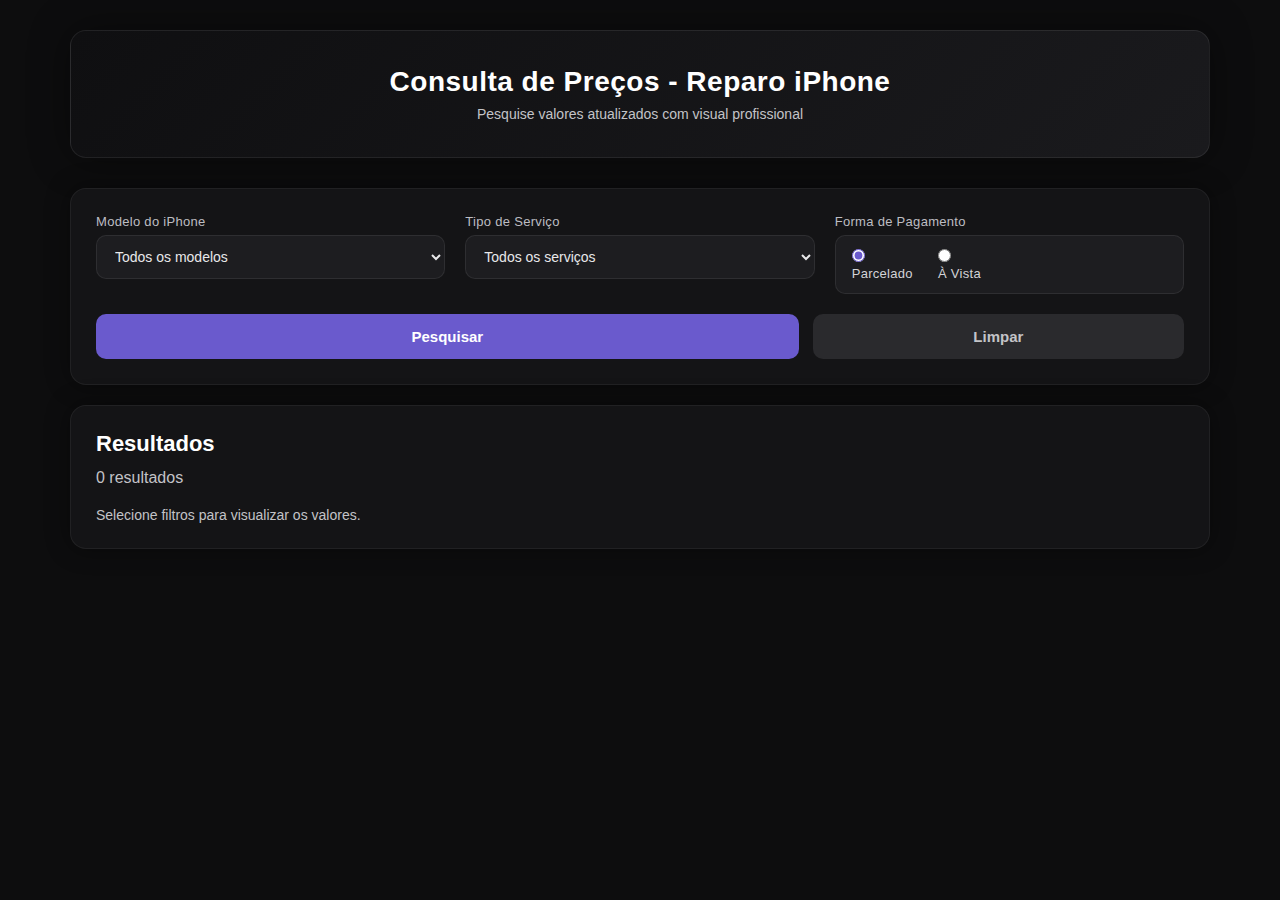
<file: data_site/site_version_1.0/index.html>
<!DOCTYPE html>
<html lang="pt-br">
<head>
    <meta charset="UTF-8">
    <meta name="viewport" content="width=device-width, initial-scale=1.0">
        <link rel="shortcut icon" href="favicon.ico" type="image/x-icon">
    <title>IFIX - Consultor de Preços</title>
    <style>
        * {
            margin: 0;
            padding: 0;
            box-sizing: border-box;
            font-family: "SF Pro Display", Arial, sans-serif;
        }

        body {
            background: #0d0d0e;
            color: #e5e5e7;
            padding: 30px;
            max-width: 1200px;
            margin: 0 auto;
        }

        header {
            background: linear-gradient(135deg, #0f0f11, #1a1a1d);
            padding: 35px;
            border-radius: 16px;
            margin-bottom: 30px;
            text-align: center;
            box-shadow: 0 0 40px rgba(0,0,0,0.4);
            border: 1px solid rgba(255,255,255,0.08);
        }

        h1 {
            font-size: 28px;
            font-weight: 600;
            letter-spacing: 0.5px;
            color: #ffffff;
        }

        p {
            margin-top: 8px;
            color: #c3c3c7;
            font-size: 14px;
        }

        .search-box {
            background: #141416;
            padding: 25px;
            border-radius: 16px;
            margin-bottom: 20px;
            box-shadow: 0 0 25px rgba(0,0,0,0.4);
            border: 1px solid rgba(255,255,255,0.06);
        }

        .filters {
            display: flex;
            gap: 20px;
            flex-wrap: wrap;
            margin-bottom: 20px;
        }

        label {
            display: block;
            margin-bottom: 6px;
            color: #bdbdc2;
            font-size: 13px;
            letter-spacing: 0.3px;
        }

        select {
            width: 100%;
            padding: 12px 14px;
            background: #1d1d20;
            border-radius: 10px;
            border: 1px solid rgba(255,255,255,0.08);
            color: #e8e8ea;
            font-size: 14px;
        }

        select:focus {
            outline: none;
            border-color: #6a5acd;
        }

        .payment-options {
            background: #1d1d20;
            border: 1px solid rgba(255,255,255,0.08);
            padding: 12px 16px;
            border-radius: 10px;
            display: flex;
            gap: 25px;
        }

        .payment-option label {
            margin: 0;
            color: #d3d3d7;
        }

        input[type="radio"] {
            accent-color: #6a5acd;
        }

        .buttons {
            display: flex;
            gap: 14px;
        }

        button {
            padding: 14px 20px;
            border: none;
            border-radius: 10px;
            cursor: pointer;
            font-weight: 600;
            font-size: 15px;
            transition: 0.2s ease;
        }

        .search-btn {
            background: #6a5acd;
            color: white;
            flex: 2;
        }

        .search-btn:hover {
            background: #7c6df0;
        }

        .reset-btn {
            background: #2a2a2d;
            color: #c3c3c7;
            flex: 1;
        }

        .reset-btn:hover {
            background: #343437;
        }

        .results {
            background: #141416;
            padding: 25px;
            border-radius: 16px;
            box-shadow: 0 0 25px rgba(0,0,0,0.4);
            border: 1px solid rgba(255,255,255,0.06);
        }

        h2 {
            margin-bottom: 12px;
            color: #ffffff;
            font-size: 22px;
        }

        #resultsCount {
            margin-bottom: 20px;
            color: #c3c3c7;
        }

        .price-card {
            background: #1a1a1d;
            padding: 18px;
            margin-bottom: 12px;
            border-radius: 10px;
            border-left: 4px solid #6a5acd;
            box-shadow: 0 0 12px rgba(0,0,0,0.25);
        }

        .model {
            font-size: 18px;
            font-weight: 600;
            margin-bottom: 5px;
            color: #ffffff;
        }

        .service {
            color: #b7b7fb;
            font-weight: 600;
            margin-bottom: 8px;
        }

        .price {
            font-size: 20px;
            font-weight: 700;
            color: #ffffff;
        }

        table {
            width: 100%;
            border-collapse: collapse;
            margin-top: 20px;
            background: #1a1a1d;
            border-radius: 12px;
            overflow: hidden;
        }

        th {
            background: #6a5acd;
            color: white;
            padding: 12px;
            font-size: 14px;
        }

        td {
            padding: 12px;
            text-align: center;
            border-bottom: 1px solid rgba(255,255,255,0.06);
            color: #d7d7db;
        }

        tr:nth-child(even) {
            background: #161618;
        }

        @media (max-width: 768px) {
            .filters {
                flex-direction: column;
            }
        }
        
        .loading {
            opacity: 0.7;
            pointer-events: none;
        }
        
        .not-available {
            color: #ff6b6b;
            font-weight: bold;
        }
    </style>
</head>
<body>
    <header>
        <h1>Consulta de Preços - Reparo iPhone</h1>
        <p>Pesquise valores atualizados com visual profissional</p>
    </header>

    <div class="search-box">
        <div class="filters">
            <div style="flex: 1">
                <label>Modelo do iPhone</label>
                <select id="model">
                    <option value="">Todos os modelos</option>
                </select>
            </div>

            <div style="flex: 1">
                <label>Tipo de Serviço</label>
                <select id="service">
                    <option value="">Todos os serviços</option>
                </select>
            </div>

            <div style="flex: 1">
                <label>Forma de Pagamento</label>
                <div class="payment-options">
                    <div class="payment-option">
                        <input type="radio" id="parcelado" name="payment" value="PARCELADO" checked>
                        <label for="parcelado">Parcelado</label>
                    </div>
                    <div class="payment-option">
                        <input type="radio" id="avista" name="payment" value="A VISTA">
                        <label for="avista">À Vista</label>
                    </div>
                </div>
            </div>
        </div>

        <div class="buttons">
            <button class="search-btn" id="searchBtn">Pesquisar</button>
            <button class="reset-btn" id="resetBtn">Limpar</button>
        </div>
    </div>

    <div class="results">
        <h2>Resultados</h2>
        <div id="resultsCount">0 resultados</div>
        <div id="resultsContainer">
            <p>Selecione filtros para visualizar os valores.</p>
        </div>

        <div id="tableContainer" style="display: none;">
            <table id="priceTable">
                <thead>
                    <tr>
                        <th>Modelo</th>
                        <th>Tela (Parcelado)</th>
                        <th>Tela (À Vista)</th>
                        <th>Bateria (Parcelado)</th>
                        <th>Bateria (À Vista)</th>
                        <th>Vidro Traseiro (Parcelado)</th>
                        <th>Vidro Traseiro (À Vista)</th>
                        <th>Face ID (Parcelado)</th>
                        <th>Face ID (À Vista)</th>
                        <th>Conector (Parcelado)</th>
                        <th>Conector (À Vista)</th>
                    </tr>
                </thead>
                <tbody id="tableBody"></tbody>
            </table>
        </div>
    </div>

    <script src="app.js"></script>
</body>
</html>
</file>
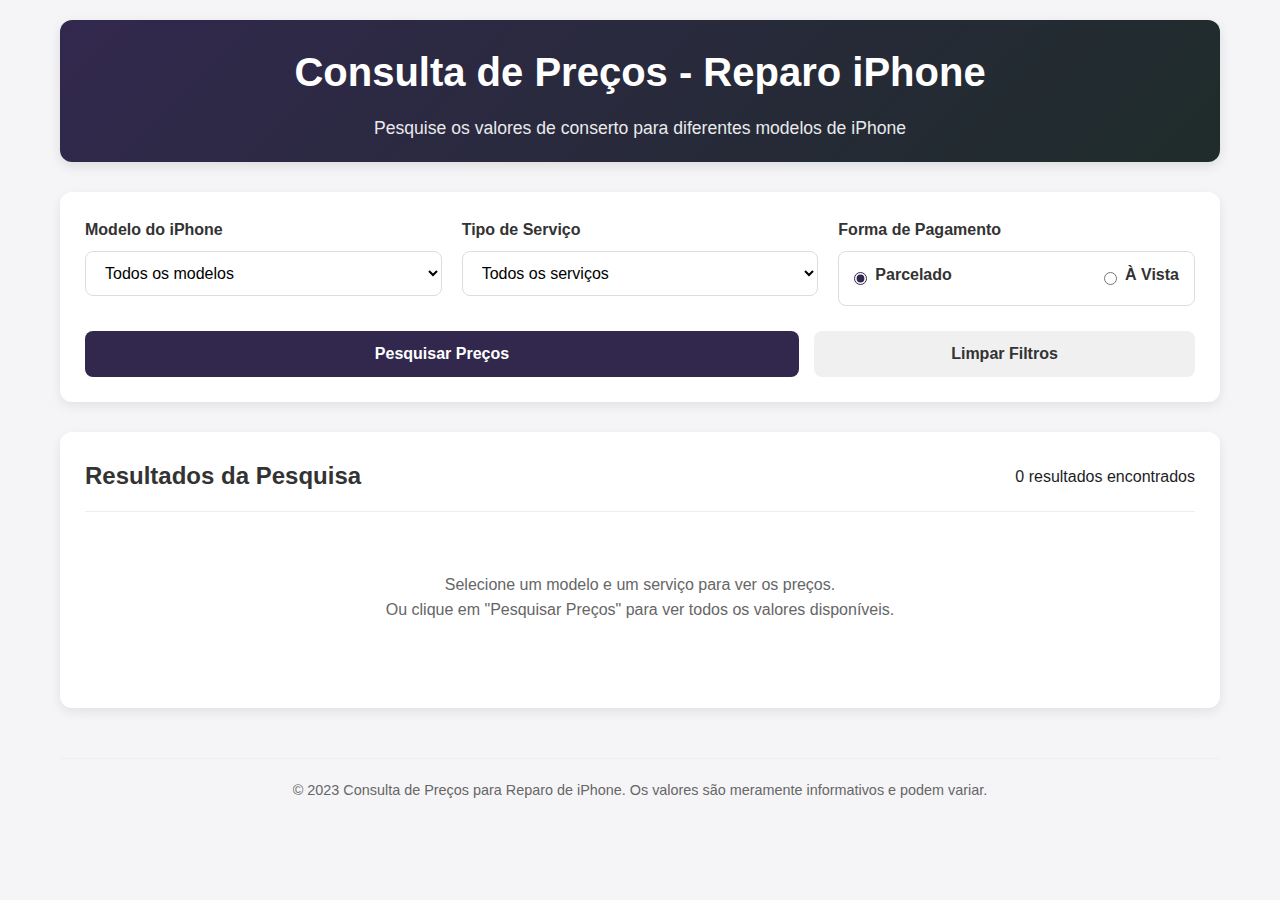
<file: data_site/site_version_1.1/index.html>
<!DOCTYPE html>
<html lang="pt-br">
<head>
    <meta charset="UTF-8">
    <meta name="viewport" content="width=device-width, initial-scale=1.0">
    <link rel="shortcut icon" href="favicon.ico" type="image/x-icon">
    <title>IFIX-consultor de preços</title>
    <style>
        * {
            margin: 0;
            padding: 0;
            box-sizing: border-box;
            font-family: 'Segoe UI', Tahoma, Geneva, Verdana, sans-serif;
        }
        
        body {
            background-color: #f5f5f7;
            color: #1d1d1f;
            line-height: 1.6;
            padding: 20px;
            max-width: 1200px;
            margin: 0 auto;
        }
        
        .container {
            display: flex;
            flex-direction: column;
            gap: 30px;
        }
        
        header {
            text-align: center;
            padding: 20px;
            background: linear-gradient(135deg, #32284e, #1f2c2a);
            color: white;
            border-radius: 12px;
            box-shadow: 0 4px 12px rgba(0, 0, 0, 0.1);
        }
        
        h1 {
            font-size: 2.5rem;
            margin-bottom: 10px;
        }
        
        .subtitle {
            font-size: 1.1rem;
            opacity: 0.9;
        }
        
        .search-section {
            background-color: white;
            padding: 25px;
            border-radius: 12px;
            box-shadow: 0 4px 12px rgba(0, 0, 0, 0.08);
        }
        
        .filters {
            display: grid;
            grid-template-columns: repeat(auto-fit, minmax(250px, 1fr));
            gap: 20px;
            margin-bottom: 25px;
        }
        
        .filter-group {
            display: flex;
            flex-direction: column;
        }
        
        label {
            font-weight: 600;
            margin-bottom: 8px;
            color: #333;
        }
        
        select, .payment-options {
            padding: 12px 15px;
            border: 1px solid #ddd;
            border-radius: 8px;
            font-size: 16px;
            background-color: white;
            transition: border-color 0.3s;
        }
        
        select:focus {
            outline: none;
            border-color: #32284e;
        }
        
        .payment-options {
            display: flex;
            justify-content: space-between;
            padding: 10px 15px;
        }
        
        .payment-option {
            display: flex;
            align-items: center;
            gap: 8px;
        }
        
        .payment-option input {
            accent-color: #32284e;
        }
        
        .buttons {
            display: flex;
            gap: 15px;
            margin-top: 20px;
        }
        
        button {
            padding: 14px 24px;
            border: none;
            border-radius: 8px;
            font-size: 16px;
            font-weight: 600;
            cursor: pointer;
            transition: all 0.3s;
        }
        
        .search-btn {
            background-color: #32284e;
            color: white;
            flex: 2;
        }
        
        .search-btn:hover {
            background-color: #32284e;
            transform: translateY(-2px);
            box-shadow: 0 6px 12px rgba(110, 69, 226, 0.2);
        }
        
        .reset-btn {
            background-color: #f0f0f0;
            color: #333;
            flex: 1;
        }
        
        .reset-btn:hover {
            background-color: #e0e0e0;
        }
        
        .results-section {
            background-color: white;
            padding: 25px;
            border-radius: 12px;
            box-shadow: 0 4px 12px rgba(0, 0, 0, 0.08);
        }
        
        .results-header {
            display: flex;
            justify-content: space-between;
            align-items: center;
            margin-bottom: 20px;
            padding-bottom: 15px;
            border-bottom: 1px solid #eee;
        }
        
        .results-title {
            font-size: 1.5rem;
            color: #333;
        }
        
        .no-results {
            text-align: center;
            padding: 40px;
            color: #666;
        }
        
        .price-card {
            background-color: #f9f9f9;
            border-radius: 10px;
            padding: 20px;
            margin-bottom: 15px;
            border-left: 5px solid #32284e;
            transition: transform 0.3s;
        }
        
        .price-card:hover {
            transform: translateX(5px);
        }
        
        .model-name {
            font-size: 1.3rem;
            font-weight: 700;
            color: #1d1d1f;
            margin-bottom: 10px;
        }
        
        .service-name {
            font-size: 1.1rem;
            font-weight: 600;
            color: #32284e;
            margin-bottom: 5px;
        }
        
        .price-info {
            display: flex;
            justify-content: space-between;
            margin-top: 15px;
        }
        
        .price {
            font-size: 1.4rem;
            font-weight: 700;
            color: #1d1d1f;
        }
        
        .payment-type {
            font-size: 1rem;
            color: #666;
            font-weight: 500;
        }
        
        .not-available {
            color: #ff3b30;
            font-weight: 600;
        }
        
        .table-container {
            overflow-x: auto;
            margin-top: 20px;
        }
        
        table {
            width: 100%;
            border-collapse: collapse;
            margin-top: 10px;
        }
        
        th {
            background-color: #32284e;
            color: white;
            padding: 15px;
            text-align: center;
            font-weight: 600;
        }
        
        td {
            padding: 12px 15px;
            text-align: center;
            border-bottom: 1px solid #eee;
        }
        
        tr:nth-child(even) {
            background-color: #f9f9f9;
        }
        
        tr:hover {
            background-color: #f0f0f0;
        }
        
        .model-cell {
            font-weight: 600;
            background-color: #f5f5f7;
        }
        
        .footer {
            text-align: center;
            padding: 20px;
            color: #666;
            font-size: 0.9rem;
            border-top: 1px solid #eee;
            margin-top: 20px;
        }
        
        @media (max-width: 768px) {
            .filters {
                grid-template-columns: 1fr;
            }
            
            .buttons {
                flex-direction: column;
            }
            
            h1 {
                font-size: 2rem;
            }
            
            .price-info {
                flex-direction: column;
                gap: 5px;
            }
        }
    </style>
</head>
<body>
    <div class="container">
        <header>
            <h1>Consulta de Preços - Reparo iPhone</h1>
            <p class="subtitle">Pesquise os valores de conserto para diferentes modelos de iPhone</p>
        </header>
        
        <section class="search-section">
            <div class="filters">
                <div class="filter-group">
                    <label for="model">Modelo do iPhone</label>
                    <select id="model">
                        <option value="">Todos os modelos</option>
                        <option value="IPHONE 6">iPhone 6</option>
                        <option value="IPHONE 6S">iPhone 6S</option>
                        <option value="IPHONE 6S PLUS">iPhone 6S Plus</option>
                        <option value="IPHONE 7">iPhone 7</option>
                        <option value="IPHONE 7 PLUS">iPhone 7 Plus</option>
                        <option value="IPHONE 8">iPhone 8</option>
                        <option value="IPHONE 8 PLUS">iPhone 8 Plus</option>
                        <option value="IPHONE X">iPhone X</option>
                        <option value="IPHONE XS">iPhone XS</option>
                        <option value="IPHONE XS MAX">iPhone XS Max</option>
                        <option value="IPHONE XR">iPhone XR</option>
                        <option value="IPHONE 11">iPhone 11</option>
                        <option value="IPHONE 11 PRO">iPhone 11 Pro</option>
                        <option value="IPHONE 11 PRO MAX">iPhone 11 Pro Max</option>
                        <option value="IPHONE 12">iPhone 12</option>
                        <option value="IPHONE 12 PRO">iPhone 12 Pro</option>
                        <option value="IPHONE 12 PRO MAX">iPhone 12 Pro Max</option>
                        <option value="IPHONE 13">iPhone 13</option>
                        <option value="IPHONE 13 PRO">iPhone 13 Pro</option>
                        <option value="IPHONE 13 PRO MAX">iPhone 13 Pro Max</option>
                        <option value="IPHONE 14">iPhone 14</option>
                        <option value="IPHONE 14 PRO">iPhone 14 Pro</option>
                        <option value="IPHONE 14 PRO MAX">iPhone 14 Pro Max</option>
                        <option value="IPHONE 15">iPhone 15</option>
                        <option value="IPHONE 15 PRO">iPhone 15 Pro</option>
                        <option value="IPHONE 15 PRO MAX">iPhone 15 Pro Max</option>
                    </select>
                </div>
                
                <div class="filter-group">
                    <label for="service">Tipo de Serviço</label>
                    <select id="service">
                        <option value="">Todos os serviços</option>
                        <option value="TROCA DE TELA">Troca de Tela</option>
                        <option value="TROCA DE BATERIA">Troca de Bateria</option>
                        <option value="VIDRO TRASEIRO">Vidro Traseiro</option>
                        <option value="FACE ID">Face ID</option>
                        <option value="CONECTOR DE CARGA">Conector de Carga</option>
                    </select>
                </div>
                
                <div class="filter-group">
                    <label>Forma de Pagamento</label>
                    <div class="payment-options">
                        <div class="payment-option">
                            <input type="radio" id="parcelado" name="payment" value="PARCELADO" checked>
                            <label for="parcelado">Parcelado</label>
                        </div>
                        <div class="payment-option">
                            <input type="radio" id="avista" name="payment" value="A VISTA">
                            <label for="avista">À Vista</label>
                        </div>
                    </div>
                </div>
            </div>
            
            <div class="buttons">
                <button class="search-btn" id="searchBtn">Pesquisar Preços</button>
                <button class="reset-btn" id="resetBtn">Limpar Filtros</button>
            </div>
        </section>
        
        <section class="results-section">
            <div class="results-header">
                <h2 class="results-title">Resultados da Pesquisa</h2>
                <div id="resultsCount">0 resultados encontrados</div>
            </div>
            
            <div id="resultsContainer">
                <div class="no-results">
                    <p>Selecione um modelo e um serviço para ver os preços.</p>
                    <p>Ou clique em "Pesquisar Preços" para ver todos os valores disponíveis.</p>
                </div>
            </div>
            
            <div class="table-container">
                <table id="fullTable" style="display: none;">
                    <thead>
                        <tr>
                            <th>Modelo</th>
                            <th>Troca de Tela (Parcelado)</th>
                            <th>Troca de Tela (À Vista)</th>
                            <th>Troca de Bateria (Parcelado)</th>
                            <th>Troca de Bateria (À Vista)</th>
                            <th>Vidro Traseiro (Parcelado)</th>
                            <th>Vidro Traseiro (À Vista)</th>
                            <th>Face ID (Parcelado)</th>
                            <th>Face ID (À Vista)</th>
                            <th>Conector de Carga (Parcelado)</th>
                            <th>Conector de Carga (À Vista)</th>
                        </tr>
                    </thead>
                    <tbody id="tableBody">
                        <!-- Os dados da tabela serão inseridos aqui via JavaScript -->
                    </tbody>
                </table>
            </div>
        </section>
        
        <div class="footer">
            <p>© 2023 Consulta de Preços para Reparo de iPhone. Os valores são meramente informativos e podem variar.</p>
        </div>
    </div>

    <script>
        // Dados extraídos da tabela HTML fornecida
        const repairData = [
            {modelo: "IPHONE 6", trocaTelaParcelado: "R$ 220,00", trocaTelaAvista: "R$ 204,60", trocaBateriaParcelado: "R$ 150,00", trocaBateriaAvista: "R$ 139,50", vidroTraseiroParcelado: "*", vidroTraseiroAvista: "#VALOR!", faceIdParcelado: "*", faceIdAvista: "*", conectorCargaParcelado: "*", conectorCargaAvista: "*"},
            {modelo: "IPHONE 6S", trocaTelaParcelado: "R$ 220,00", trocaTelaAvista: "R$ 204,60", trocaBateriaParcelado: "R$ 150,00", trocaBateriaAvista: "R$ 139,50", vidroTraseiroParcelado: "*", vidroTraseiroAvista: "#VALOR!", faceIdParcelado: "*", faceIdAvista: "*", conectorCargaParcelado: "*", conectorCargaAvista: "*"},
            {modelo: "IPHONE 6S PLUS", trocaTelaParcelado: "R$ 230,00", trocaTelaAvista: "R$ 213,90", trocaBateriaParcelado: "R$ 180,00", trocaBateriaAvista: "R$ 167,40", vidroTraseiroParcelado: "*", vidroTraseiroAvista: "#VALOR!", faceIdParcelado: "*", faceIdAvista: "*", conectorCargaParcelado: "*", conectorCargaAvista: "*"},
            {modelo: "IPHONE 7", trocaTelaParcelado: "R$ 230,00", trocaTelaAvista: "R$ 213,90", trocaBateriaParcelado: "R$ 180,00", trocaBateriaAvista: "R$ 167,40", vidroTraseiroParcelado: "*", vidroTraseiroAvista: "#VALOR!", faceIdParcelado: "*", faceIdAvista: "*", conectorCargaParcelado: "*", conectorCargaAvista: "*"},
            {modelo: "IPHONE 7 PLUS", trocaTelaParcelado: "R$ 280,00", trocaTelaAvista: "R$ 260,40", trocaBateriaParcelado: "R$ 200,00", trocaBateriaAvista: "R$ 186,00", vidroTraseiroParcelado: "*", vidroTraseiroAvista: "#VALOR!", faceIdParcelado: "*", faceIdAvista: "*", conectorCargaParcelado: "*", conectorCargaAvista: "*"},
            {modelo: "IPHONE 8", trocaTelaParcelado: "R$ 280,00", trocaTelaAvista: "R$ 260,40", trocaBateriaParcelado: "R$ 200,00", trocaBateriaAvista: "R$ 186,00", vidroTraseiroParcelado: "R$ 250,00", vidroTraseiroAvista: "R$ 232,50", faceIdParcelado: "*", faceIdAvista: "*", conectorCargaParcelado: "*", conectorCargaAvista: "*"},
            {modelo: "IPHONE 8 PLUS", trocaTelaParcelado: "R$ 280,00", trocaTelaAvista: "R$ 260,40", trocaBateriaParcelado: "R$ 230,00", trocaBateriaAvista: "R$ 213,90", vidroTraseiroParcelado: "R$ 280,00", vidroTraseiroAvista: "R$ 260,40", faceIdParcelado: "*", faceIdAvista: "*", conectorCargaParcelado: "*", conectorCargaAvista: "*"},
            {modelo: "IPHONE X", trocaTelaParcelado: "R$ 480,00", trocaTelaAvista: "R$ 446,40", trocaBateriaParcelado: "R$ 230,00", trocaBateriaAvista: "R$ 213,90", vidroTraseiroParcelado: "R$ 300,00", vidroTraseiroAvista: "R$ 279,00", faceIdParcelado: "R$ 450,00", faceIdAvista: "R$ 430,00", conectorCargaParcelado: "R$ 450,00", conectorCargaAvista: "R$ 430,00"},
            {modelo: "IPHONE XS", trocaTelaParcelado: "R$ 450,00", trocaTelaAvista: "R$ 418,50", trocaBateriaParcelado: "R$ 230,00", trocaBateriaAvista: "R$ 213,90", vidroTraseiroParcelado: "R$ 300,00", vidroTraseiroAvista: "R$ 279,00", faceIdParcelado: "R$ 450,00", faceIdAvista: "R$ 430,00", conectorCargaParcelado: "R$ 450,00", conectorCargaAvista: "R$ 430,00"},
            {modelo: "IPHONE XS MAX", trocaTelaParcelado: "R$ 600,00", trocaTelaAvista: "R$ 558,00", trocaBateriaParcelado: "R$ 300,00", trocaBateriaAvista: "R$ 279,00", vidroTraseiroParcelado: "R$ 380,00", vidroTraseiroAvista: "R$ 353,40", faceIdParcelado: "R$ 450,00", faceIdAvista: "R$ 430,00", conectorCargaParcelado: "R$ 450,00", conectorCargaAvista: "R$ 430,00"},
            {modelo: "IPHONE XR", trocaTelaParcelado: "R$ 380,00", trocaTelaAvista: "R$ 353,40", trocaBateriaParcelado: "R$ 250,00", trocaBateriaAvista: "R$ 232,50", vidroTraseiroParcelado: "R$ 300,00", vidroTraseiroAvista: "R$ 279,00", faceIdParcelado: "R$ 450,00", faceIdAvista: "R$ 430,00", conectorCargaParcelado: "R$ 450,00", conectorCargaAvista: "R$ 430,00"},
            {modelo: "IPHONE 11", trocaTelaParcelado: "R$ 330,00", trocaTelaAvista: "R$ 306,90", trocaBateriaParcelado: "R$ 250,00", trocaBateriaAvista: "R$ 232,50", vidroTraseiroParcelado: "R$ 350,00", vidroTraseiroAvista: "R$ 325,50", faceIdParcelado: "R$ 480,00", faceIdAvista: "R$ 450,00", conectorCargaParcelado: "R$ 480,00", conectorCargaAvista: "R$ 450,00"},
            {modelo: "IPHONE 11 PRO", trocaTelaParcelado: "R$ 550,00", trocaTelaAvista: "R$ 511,50", trocaBateriaParcelado: "*", trocaBateriaAvista: "#VALOR!", vidroTraseiroParcelado: "R$ 380,00", vidroTraseiroAvista: "R$ 353,40", faceIdParcelado: "R$ 480,00", faceIdAvista: "R$ 450,00", conectorCargaParcelado: "R$ 480,00", conectorCargaAvista: "R$ 450,00"},
            {modelo: "IPHONE 11 PRO MAX", trocaTelaParcelado: "R$ 600,00", trocaTelaAvista: "R$ 558,00", trocaBateriaParcelado: "*", trocaBateriaAvista: "#VALOR!", vidroTraseiroParcelado: "R$ 400,00", vidroTraseiroAvista: "R$ 372,00", faceIdParcelado: "R$ 480,00", faceIdAvista: "R$ 450,00", conectorCargaParcelado: "R$ 480,00", conectorCargaAvista: "R$ 450,00"},
            {modelo: "IPHONE 12", trocaTelaParcelado: "R$ 850,00", trocaTelaAvista: "R$ 790,50", trocaBateriaParcelado: "R$ 600,00", trocaBateriaAvista: "R$ 558,00", vidroTraseiroParcelado: "R$ 450,00", vidroTraseiroAvista: "R$ 418,50", faceIdParcelado: "R$ 550,00", faceIdAvista: "R$ 530,00", conectorCargaParcelado: "R$ 550,00", conectorCargaAvista: "R$ 530,00"},
            {modelo: "IPHONE 12 PRO", trocaTelaParcelado: "R$ 850,00", trocaTelaAvista: "R$ 790,50", trocaBateriaParcelado: "R$ 600,00", trocaBateriaAvista: "R$ 558,00", vidroTraseiroParcelado: "R$ 450,00", vidroTraseiroAvista: "R$ 418,50", faceIdParcelado: "R$ 550,00", faceIdAvista: "R$ 530,00", conectorCargaParcelado: "R$ 550,00", conectorCargaAvista: "R$ 530,00"},
            {modelo: "IPHONE 12 PRO MAX", trocaTelaParcelado: "R$ 950,00", trocaTelaAvista: "R$ 883,50", trocaBateriaParcelado: "R$ 400,00", trocaBateriaAvista: "R$ 372,00", vidroTraseiroParcelado: "R$ 580,00", vidroTraseiroAvista: "R$ 539,40", faceIdParcelado: "R$ 580,00", faceIdAvista: "R$ 550,00", conectorCargaParcelado: "R$ 580,00", conectorCargaAvista: "R$ 550,00"},
            {modelo: "IPHONE 13", trocaTelaParcelado: "*", trocaTelaAvista: "#VALOR!", trocaBateriaParcelado: "*", trocaBateriaAvista: "#VALOR!", vidroTraseiroParcelado: "R$ 500,00", vidroTraseiroAvista: "R$ 465,00", faceIdParcelado: "R$ 700,00", faceIdAvista: "R$ 680,00", conectorCargaParcelado: "R$ 700,00", conectorCargaAvista: "R$ 680,00"},
            {modelo: "IPHONE 13 PRO", trocaTelaParcelado: "*", trocaTelaAvista: "#VALOR!", trocaBateriaParcelado: "*", trocaBateriaAvista: "#VALOR!", vidroTraseiroParcelado: "R$ 550,00", vidroTraseiroAvista: "R$ 511,50", faceIdParcelado: "R$ 750,00", faceIdAvista: "R$ 730,00", conectorCargaParcelado: "R$ 750,00", conectorCargaAvista: "R$ 730,00"},
            {modelo: "IPHONE 13 PRO MAX", trocaTelaParcelado: "*", trocaTelaAvista: "#VALOR!", trocaBateriaParcelado: "*", trocaBateriaAvista: "#VALOR!", vidroTraseiroParcelado: "R$ 580,00", vidroTraseiroAvista: "R$ 539,40", faceIdParcelado: "R$ 750,00", faceIdAvista: "R$ 730,00", conectorCargaParcelado: "R$ 750,00", conectorCargaAvista: "R$ 730,00"},
            {modelo: "IPHONE 14", trocaTelaParcelado: "*", trocaTelaAvista: "#VALOR!", trocaBateriaParcelado: "*", trocaBateriaAvista: "#VALOR!", vidroTraseiroParcelado: "R$ 580,00", vidroTraseiroAvista: "R$ 539,40", faceIdParcelado: "R$ 750,00", faceIdAvista: "R$ 730,00", conectorCargaParcelado: "R$ 750,00", conectorCargaAvista: "R$ 730,00"},
            {modelo: "IPHONE 14 PRO", trocaTelaParcelado: "*", trocaTelaAvista: "#VALOR!", trocaBateriaParcelado: "*", trocaBateriaAvista: "#VALOR!", vidroTraseiroParcelado: "R$ 630,00", vidroTraseiroAvista: "R$ 585,90", faceIdParcelado: "R$ 850,00", faceIdAvista: "R$ 830,00", conectorCargaParcelado: "R$ 850,00", conectorCargaAvista: "R$ 830,00"},
            {modelo: "IPHONE 14 PRO MAX", trocaTelaParcelado: "*", trocaTelaAvista: "#VALOR!", trocaBateriaParcelado: "*", trocaBateriaAvista: "#VALOR!", vidroTraseiroParcelado: "R$ 650,00", vidroTraseiroAvista: "R$ 604,50", faceIdParcelado: "R$ 850,00", faceIdAvista: "R$ 830,00", conectorCargaParcelado: "R$ 850,00", conectorCargaAvista: "R$ 830,00"},
            {modelo: "IPHONE 15", trocaTelaParcelado: "*", trocaTelaAvista: "#VALOR!", trocaBateriaParcelado: "*", trocaBateriaAvista: "#VALOR!", vidroTraseiroParcelado: "*", vidroTraseiroAvista: "#VALOR!", faceIdParcelado: "*", faceIdAvista: "*", conectorCargaParcelado: "*", conectorCargaAvista: "*"},
            {modelo: "IPHONE 15 PRO", trocaTelaParcelado: "*", trocaTelaAvista: "#VALOR!", trocaBateriaParcelado: "*", trocaBateriaAvista: "#VALOR!", vidroTraseiroParcelado: "*", vidroTraseiroAvista: "#VALOR!", faceIdParcelado: "*", faceIdAvista: "*", conectorCargaParcelado: "*", conectorCargaAvista: "*"},
            {modelo: "IPHONE 15 PRO MAX", trocaTelaParcelado: "*", trocaTelaAvista: "#VALOR!", trocaBateriaParcelado: "*", trocaBateriaAvista: "#VALOR!", vidroTraseiroParcelado: "*", vidroTraseiroAvista: "#VALOR!", faceIdParcelado: "*", faceIdAvista: "*", conectorCargaParcelado: "*", conectorCargaAvista: "*"}
        ];

        // Mapeamento de serviços para propriedades dos dados
        const serviceMapping = {
            "TROCA DE TELA": {
                parcelado: "trocaTelaParcelado",
                avista: "trocaTelaAvista"
            },
            "TROCA DE BATERIA": {
                parcelado: "trocaBateriaParcelado",
                avista: "trocaBateriaAvista"
            },
            "VIDRO TRASEIRO": {
                parcelado: "vidroTraseiroParcelado",
                avista: "vidroTraseiroAvista"
            },
            "FACE ID": {
                parcelado: "faceIdParcelado",
                avista: "faceIdAvista"
            },
            "CONECTOR DE CARGA": {
                parcelado: "conectorCargaParcelado",
                avista: "conectorCargaAvista"
            }
        };

        // Elementos DOM
        const modelSelect = document.getElementById('model');
        const serviceSelect = document.getElementById('service');
        const searchBtn = document.getElementById('searchBtn');
        const resetBtn = document.getElementById('resetBtn');
        const resultsContainer = document.getElementById('resultsContainer');
        const resultsCount = document.getElementById('resultsCount');
        const fullTable = document.getElementById('fullTable');
        const tableBody = document.getElementById('tableBody');

        // Inicializar a tabela completa
        function initializeFullTable() {
            tableBody.innerHTML = '';
            
            repairData.forEach(item => {
                const row = document.createElement('tr');
                
                // Célula do modelo
                const modelCell = document.createElement('td');
                modelCell.textContent = item.modelo;
                modelCell.className = 'model-cell';
                row.appendChild(modelCell);
                
                // Adicionar células para cada serviço
                const services = ['trocaTela', 'trocaBateria', 'vidroTraseiro', 'faceId', 'conectorCarga'];
                
                services.forEach(service => {
                    // Célula para preço parcelado
                    const parceladoCell = document.createElement('td');
                    parceladoCell.textContent = item[`${service}Parcelado`];
                    if (item[`${service}Parcelado`] === '*' || item[`${service}Parcelado`] === '#VALOR!') {
                        parceladoCell.className = 'not-available';
                    }
                    row.appendChild(parceladoCell);
                    
                    // Célula para preço à vista
                    const avistaCell = document.createElement('td');
                    avistaCell.textContent = item[`${service}Avista`];
                    if (item[`${service}Avista`] === '*' || item[`${service}Avista`] === '#VALOR!') {
                        avistaCell.className = 'not-available';
                    }
                    row.appendChild(avistaCell);
                });
                
                tableBody.appendChild(row);
            });
        }

        // Função para pesquisar preços
        function searchPrices() {
            const selectedModel = modelSelect.value;
            const selectedService = serviceSelect.value;
            const paymentType = document.querySelector('input[name="payment"]:checked').value;
            
            // Filtrar os dados
            let filteredData = repairData;
            
            if (selectedModel) {
                filteredData = filteredData.filter(item => item.modelo === selectedModel);
            }
            
            // Exibir resultados
            resultsContainer.innerHTML = '';
            
            if (filteredData.length === 0) {
                resultsContainer.innerHTML = '<div class="no-results"><p>Nenhum resultado encontrado para os filtros selecionados.</p></div>';
                resultsCount.textContent = '0 resultados encontrados';
                fullTable.style.display = 'none';
                return;
            }
            
            let resultCount = 0;
            
            if (selectedService) {
                // Mostrar apenas o serviço selecionado
                filteredData.forEach(item => {
                    const serviceKey = serviceMapping[selectedService];
                    const price = paymentType === 'PARCELADO' ? 
                        item[serviceKey.parcelado] : item[serviceKey.avista];
                    
                    if (price && price !== '*' && price !== '#VALOR!') {
                        displayResult(item.modelo, selectedService, price, paymentType);
                        resultCount++;
                    }
                });
                
                if (resultCount === 0) {
                    resultsContainer.innerHTML = `
                        <div class="no-results">
                            <p>Nenhum preço disponível para o serviço selecionado.</p>
                            <p>Tente alterar o modelo ou o tipo de pagamento.</p>
                        </div>
                    `;
                }
                
                resultsCount.textContent = `${resultCount} resultado(s) encontrado(s)`;
                fullTable.style.display = 'none';
            } else {
                // Mostrar tabela completa
                fullTable.style.display = 'table';
                resultsCount.textContent = `${filteredData.length} modelo(s) encontrado(s)`;
            }
        }

        // Função para exibir um resultado individual
        function displayResult(model, service, price, paymentType) {
            const resultDiv = document.createElement('div');
            resultDiv.className = 'price-card';
            
            const serviceNames = {
                "TROCA DE TELA": "Troca de Tela",
                "TROCA DE BATERIA": "Troca de Bateria", 
                "VIDRO TRASEIRO": "Vidro Traseiro",
                "FACE ID": "Face ID",
                "CONECTOR DE CARGA": "Conector de Carga"
            };
            
            const paymentNames = {
                "PARCELADO": "Parcelado",
                "A VISTA": "À Vista"
            };
            
            resultDiv.innerHTML = `
                <div class="model-name">${model}</div>
                <div class="service-name">${serviceNames[service]}</div>
                <div class="price-info">
                    <div>
                        <div class="price">${price}</div>
                        <div class="payment-type">${paymentNames[paymentType]}</div>
                    </div>
                    <div>
                        <button class="search-btn" style="padding: 8px 16px; font-size: 14px;" onclick="showAllServices('${model}')">Ver todos os serviços</button>
                    </div>
                </div>
            `;
            
            resultsContainer.appendChild(resultDiv);
        }

        // Função para mostrar todos os serviços de um modelo
        function showAllServices(model) {
            const modelData = repairData.find(item => item.modelo === model);
            
            if (!modelData) return;
            
            // Selecionar o modelo no dropdown
            modelSelect.value = model;
            serviceSelect.value = '';
            
            // Mostrar tabela completa
            fullTable.style.display = 'table';
            resultsCount.textContent = `Mostrando todos os serviços para ${model}`;
            
            // Rolar para a tabela
            fullTable.scrollIntoView({ behavior: 'smooth' });
        }

        // Função para resetar os filtros
        function resetFilters() {
            modelSelect.value = '';
            serviceSelect.value = '';
            document.getElementById('parcelado').checked = true;
            
            resultsContainer.innerHTML = '<div class="no-results"><p>Selecione um modelo e um serviço para ver os preços.</p><p>Ou clique em "Pesquisar Preços" para ver todos os valores disponíveis.</p></div>';
            resultsCount.textContent = '0 resultados encontrados';
            fullTable.style.display = 'none';
        }

        // Inicializar a tabela completa
        initializeFullTable();

        // Event listeners
        searchBtn.addEventListener('click', searchPrices);
        resetBtn.addEventListener('click', resetFilters);

        // Permitir pesquisa com Enter
        document.addEventListener('keydown', function(event) {
            if (event.key === 'Enter') {
                searchPrices();
            }
        });

        // Expor função para uso global
        window.showAllServices = showAllServices;
    </script>
</body>
</html>
</file>
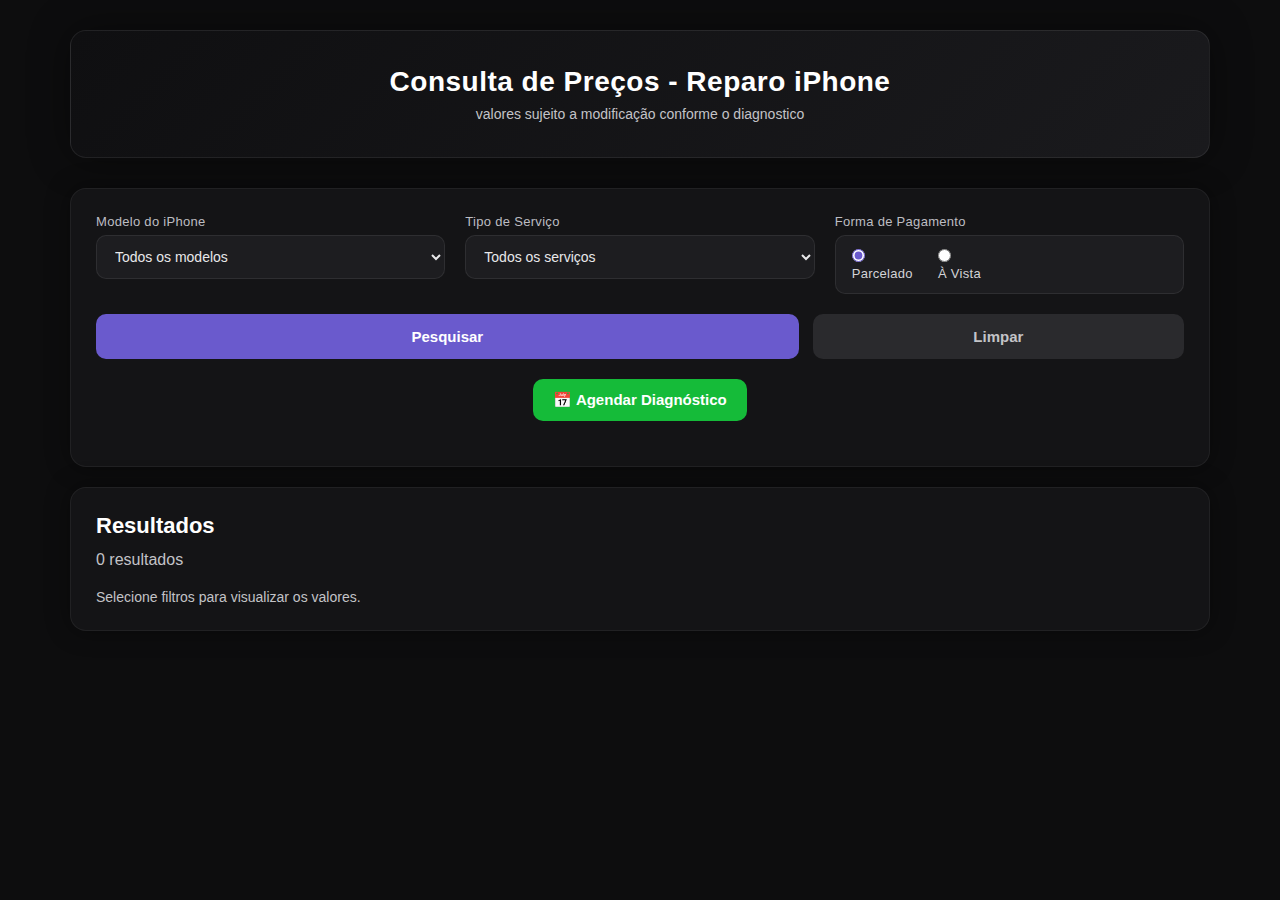
<file: data_site/site_version_1.2/index.html>
<!DOCTYPE html>
<html lang="pt-br">
<head>
    <meta charset="UTF-8">
    <meta name="viewport" content="width=device-width, initial-scale=1.0">
        <link rel="shortcut icon" href="favicon.ico" type="image/x-icon">
    <title>IFIX - Consultor de Preços</title>
    <style>
        * {
            margin: 0;
            padding: 0;
            box-sizing: border-box;
            font-family: "SF Pro Display", Arial, sans-serif;
        }

        body {
            background: #0d0d0e;
            color: #e5e5e7;
            padding: 30px;
            max-width: 1200px;
            margin: 0 auto;
        }

        header {
            background: linear-gradient(135deg, #0f0f11, #1a1a1d);
            padding: 35px;
            border-radius: 16px;
            margin-bottom: 30px;
            text-align: center;
            box-shadow: 0 0 40px rgba(0,0,0,0.4);
            border: 1px solid rgba(255,255,255,0.08);
        }

        h1 {
            font-size: 28px;
            font-weight: 600;
            letter-spacing: 0.5px;
            color: #ffffff;
        }

        p {
            margin-top: 8px;
            color: #c3c3c7;
            font-size: 14px;
        }

        .search-box {
            background: #141416;
            padding: 25px;
            border-radius: 16px;
            margin-bottom: 20px;
            box-shadow: 0 0 25px rgba(0,0,0,0.4);
            border: 1px solid rgba(255,255,255,0.06);
        }

        .filters {
            display: flex;
            gap: 20px;
            flex-wrap: wrap;
            margin-bottom: 20px;
        }

        label {
            display: block;
            margin-bottom: 6px;
            color: #bdbdc2;
            font-size: 13px;
            letter-spacing: 0.3px;
        }

        select {
            width: 100%;
            padding: 12px 14px;
            background: #1d1d20;
            border-radius: 10px;
            border: 1px solid rgba(255,255,255,0.08);
            color: #e8e8ea;
            font-size: 14px;
        }

        select:focus {
            outline: none;
            border-color: #6a5acd;
        }

        .payment-options {
            background: #1d1d20;
            border: 1px solid rgba(255,255,255,0.08);
            padding: 12px 16px;
            border-radius: 10px;
            display: flex;
            gap: 25px;
        }

        .payment-option label {
            margin: 0;
            color: #d3d3d7;
        }

        input[type="radio"] {
            accent-color: #6a5acd;
        }

        .buttons {
            display: flex;
            gap: 14px;
        }

        button {
            padding: 14px 20px;
            border: none;
            border-radius: 10px;
            cursor: pointer;
            font-weight: 600;
            font-size: 15px;
            transition: 0.2s ease;
        }

        .search-btn {
            background: #6a5acd;
            color: white;
            flex: 2;
        }

        .search-btn:hover {
            background: #7c6df0;
        }

        .reset-btn {
            background: #2a2a2d;
            color: #c3c3c7;
            flex: 1;
        }

        .reset-btn:hover {
            background: #343437;
        }

        .results {
            background: #141416;
            padding: 25px;
            border-radius: 16px;
            box-shadow: 0 0 25px rgba(0,0,0,0.4);
            border: 1px solid rgba(255,255,255,0.06);
        }

        h2 {
            margin-bottom: 12px;
            color: #ffffff;
            font-size: 22px;
        }

        #resultsCount {
            margin-bottom: 20px;
            color: #c3c3c7;
        }

        .price-card {
            background: #1a1a1d;
            padding: 18px;
            margin-bottom: 12px;
            border-radius: 10px;
            border-left: 4px solid #6a5acd;
            box-shadow: 0 0 12px rgba(0,0,0,0.25);
        }

        .model {
            font-size: 18px;
            font-weight: 600;
            margin-bottom: 5px;
            color: #ffffff;
        }

        .service {
            color: #b7b7fb;
            font-weight: 600;
            margin-bottom: 8px;
        }

        .price {
            font-size: 20px;
            font-weight: 700;
            color: #ffffff;
        }

        table {
            width: 100%;
            border-collapse: collapse;
            margin-top: 20px;
            background: #1a1a1d;
            border-radius: 12px;
            overflow: hidden;
        }

        th {
            background: #6a5acd;
            color: white;
            padding: 12px;
            font-size: 14px;
        }

        td {
            padding: 12px;
            text-align: center;
            border-bottom: 1px solid rgba(255,255,255,0.06);
            color: #d7d7db;
        }

        tr:nth-child(even) {
            background: #161618;
        }

        @media (max-width: 768px) {
            .filters {
                flex-direction: column;
            }
        }
        
        .loading {
            opacity: 0.7;
            pointer-events: none;
        }
        
        .not-available {
            color: #ff6b6b;
            font-weight: bold;
        }
    </style>
</head>
<body>
    <header>
        <h1>Consulta de Preços - Reparo iPhone</h1>
        <p>valores sujeito a modificação conforme o diagnostico</p>
    </header>

    <div class="search-box">
        <div class="filters">
            <div style="flex: 1">
                <label>Modelo do iPhone</label>
                <select id="model">
                    <option value="">Todos os modelos</option>
                </select>
            </div>

            <div style="flex: 1">
                <label>Tipo de Serviço</label>
                <select id="service">
                    <option value="">Todos os serviços</option>
                </select>
            </div>

            <div style="flex: 1">
                <label>Forma de Pagamento</label>
                <div class="payment-options">
                    <div class="payment-option">
                        <input type="radio" id="parcelado" name="payment" value="PARCELADO" checked>
                        <label for="parcelado">Parcelado</label>
                    </div>
                    <div class="payment-option">
                        <input type="radio" id="avista" name="payment" value="A VISTA">
                        <label for="avista">À Vista</label>
                    </div>
                </div>
            </div>
        </div>

        <div class="buttons">
            <button class="search-btn" id="searchBtn">Pesquisar</button>
            <button class="reset-btn" id="resetBtn">Limpar</button>
        </div>
    </div>

    <div class="results">
        <h2>Resultados</h2>
        <div id="resultsCount">0 resultados</div>
        <div id="resultsContainer">
            <p>Selecione filtros para visualizar os valores.</p>
        </div>

        <div id="tableContainer" style="display: none;">
            <table id="priceTable">
                <thead>
                    <tr>
                        <th>Modelo</th>
                        <th>Tela (Parcelado)</th>
                        <th>Tela (À Vista)</th>
                        <th>Bateria (Parcelado)</th>
                        <th>Bateria (À Vista)</th>
                        <th>Vidro Traseiro (Parcelado)</th>
                        <th>Vidro Traseiro (À Vista)</th>
                        <th>Face ID (Parcelado)</th>
                        <th>Face ID (À Vista)</th>
                        <th>Conector (Parcelado)</th>
                        <th>Conector (À Vista)</th>
                    </tr>
                </thead>
                <tbody id="tableBody"></tbody>
            </table>
        </div>
    </div>

    <script src="app.js"></script>
</body>
</html>
</file>
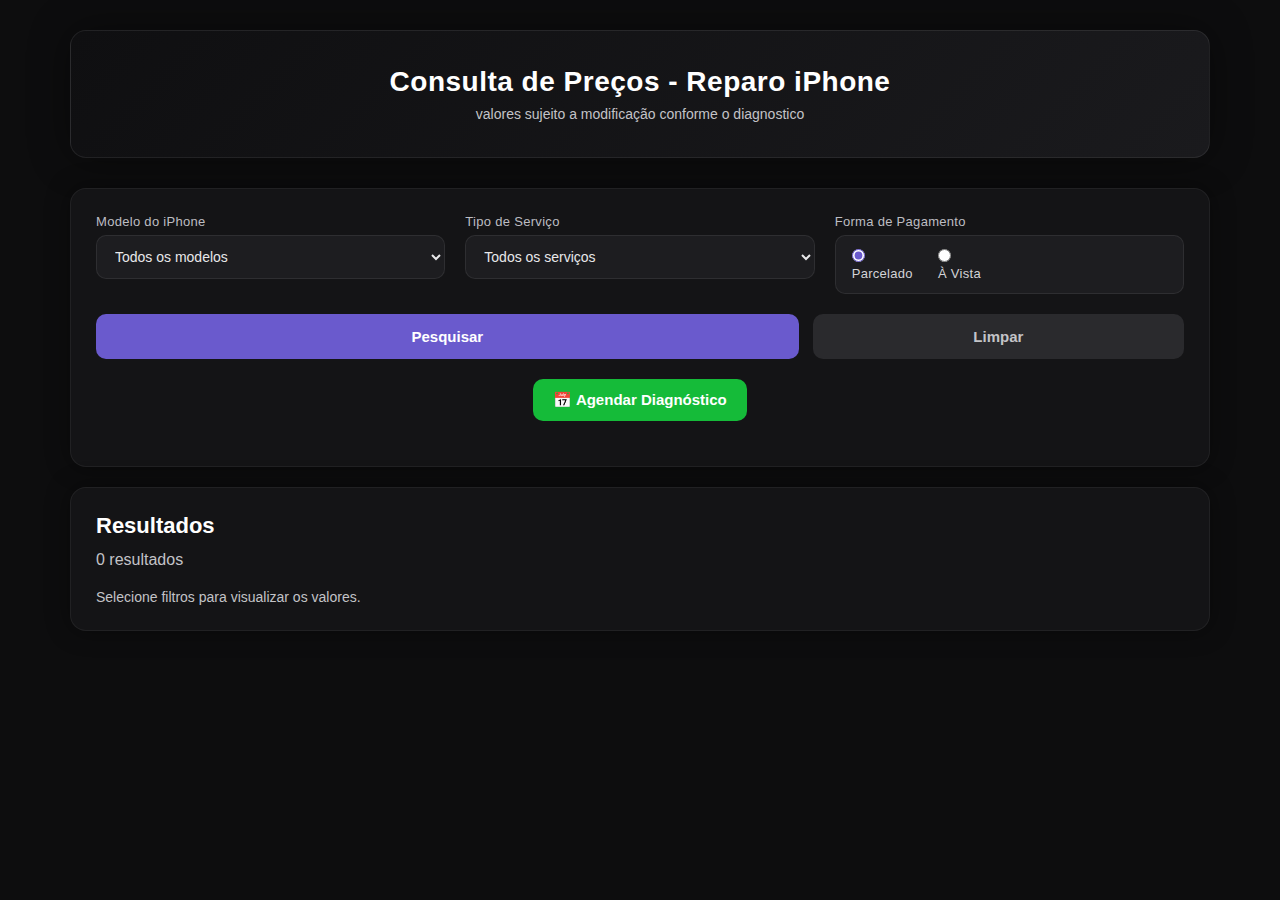
<file: data_site/site_version_1.3/index.html>
<!DOCTYPE html>
<html lang="pt-br">
<head>
    <meta charset="UTF-8">
    <meta name="viewport" content="width=device-width, initial-scale=1.0">
        <link rel="shortcut icon" href="favicon.ico" type="image/x-icon">
    <title>IFIX - Consultor de Preços</title>
    <style>
        * {
            margin: 0;
            padding: 0;
            box-sizing: border-box;
            font-family: "SF Pro Display", Arial, sans-serif;
        }
        
        body {
            background: #0d0d0e;
            color: #e5e5e7;
            padding: 30px;
            max-width: 1200px;
            margin: 0 auto;
        }

        header {
            background: linear-gradient(135deg, #0f0f11, #1a1a1d);
            padding: 35px;
            border-radius: 16px;
            margin-bottom: 30px;
            text-align: center;
            box-shadow: 0 0 40px rgba(0,0,0,0.4);
            border: 1px solid rgba(255,255,255,0.08);
        }

        h1 {
            font-size: 28px;
            font-weight: 600;
            letter-spacing: 0.5px;
            color: #ffffff;
        }

        p {
            margin-top: 8px;
            color: #c3c3c7;
            font-size: 14px;
        }

        .search-box {
            background: #141416;
            padding: 25px;
            border-radius: 16px;
            margin-bottom: 20px;
            box-shadow: 0 0 25px rgba(0,0,0,0.4);
            border: 1px solid rgba(255,255,255,0.06);
        }

        .filters {
            display: flex;
            gap: 20px;
            flex-wrap: wrap;
            margin-bottom: 20px;
        }

        label {
            display: block;
            margin-bottom: 6px;
            color: #bdbdc2;
            font-size: 13px;
            letter-spacing: 0.3px;
        }

        select {
            width: 100%;
            padding: 12px 14px;
            background: #1d1d20;
            border-radius: 10px;
            border: 1px solid rgba(255,255,255,0.08);
            color: #e8e8ea;
            font-size: 14px;
        }

        select:focus {
            outline: none;
            border-color: #6a5acd;
        }

        .payment-options {
            background: #1d1d20;
            border: 1px solid rgba(255,255,255,0.08);
            padding: 12px 16px;
            border-radius: 10px;
            display: flex;
            gap: 25px;
        }

        .payment-option label {
            margin: 0;
            color: #d3d3d7;
        }

        input[type="radio"] {
            accent-color: #6a5acd;
        }

        .buttons {
            display: flex;
            gap: 14px;
        }

        button {
            padding: 14px 20px;
            border: none;
            border-radius: 10px;
            cursor: pointer;
            font-weight: 600;
            font-size: 15px;
            transition: 0.2s ease;
        }

        .search-btn {
            background: #6a5acd;
            color: white;
            flex: 2;
        }

        .search-btn:hover {
            background: #7c6df0;
        }

        .reset-btn {
            background: #2a2a2d;
            color: #c3c3c7;
            flex: 1;
        }

        .reset-btn:hover {
            background: #343437;
        }

        .results {
            background: #141416;
            padding: 25px;
            border-radius: 16px;
            box-shadow: 0 0 25px rgba(0,0,0,0.4);
            border: 1px solid rgba(255,255,255,0.06);
        }

        h2 {
            margin-bottom: 12px;
            color: #ffffff;
            font-size: 22px;
        }

        #resultsCount {
            margin-bottom: 20px;
            color: #c3c3c7;
        }

        .price-card {
            background: #1a1a1d;
            padding: 18px;
            margin-bottom: 12px;
            border-radius: 10px;
            border-left: 4px solid #6a5acd;
            box-shadow: 0 0 12px rgba(0,0,0,0.25);
        }

        .model {
            font-size: 18px;
            font-weight: 600;
            margin-bottom: 5px;
            color: #ffffff;
        }

        .service {
            color: #b7b7fb;
            font-weight: 600;
            margin-bottom: 8px;
        }

        .price {
            font-size: 20px;
            font-weight: 700;
            color: #ffffff;
        }

        table {
            width: 100%;
            border-collapse: collapse;
            margin-top: 20px;
            background: #1a1a1d;
            border-radius: 12px;
            overflow: hidden;
        }

        th {
            background: #6a5acd;
            color: white;
            padding: 12px;
            font-size: 14px;
        }

        td {
            padding: 12px;
            text-align: center;
            border-bottom: 1px solid rgba(255,255,255,0.06);
            color: #d7d7db;
        }

        tr:nth-child(even) {
            background: #161618;
        }

        @media (max-width: 768px) {
            .filters {
                flex-direction: column;
            }
        }
        
        .loading {
            opacity: 0.7;
            pointer-events: none;
        }
        
        .not-available {
            color: #ff6b6b;
            font-weight: bold;
        }
    </style>
</head>
<body>
    <header>
        <h1>Consulta de Preços - Reparo iPhone</h1>
        <p>valores sujeito a modificação conforme o diagnostico</p>
    </header>

    <div class="search-box">
        <div class="filters">
            <div style="flex: 1">
                <label>Modelo do iPhone</label>
                <select id="model">
                    <option value="">Todos os modelos</option>
                </select>
            </div>

            <div style="flex: 1">
                <label>Tipo de Serviço</label>
                <select id="service">
                    <option value="">Todos os serviços</option>
                </select>
            </div>

            <div style="flex: 1">
                <label>Forma de Pagamento</label>
                <div class="payment-options">
                    <div class="payment-option">
                        <input type="radio" id="parcelado" name="payment" value="PARCELADO" checked>
                        <label for="parcelado">Parcelado</label>
                    </div>
                    <div class="payment-option">
                        <input type="radio" id="avista" name="payment" value="A VISTA">
                        <label for="avista">À Vista</label>
                    </div>
                </div>
            </div>
        </div>

        <div class="buttons">
            <button class="search-btn" id="searchBtn">Pesquisar</button>
            <button class="reset-btn" id="resetBtn">Limpar</button>
        </div>
    </div>

    <div class="results">
        <h2>Resultados</h2>
        <div id="resultsCount">0 resultados</div>
        <div id="resultsContainer">
            <p>Selecione filtros para visualizar os valores.</p>
        </div>

        <div id="tableContainer" style="display: none;">
            <table id="priceTable">
                <thead>
                    <tr>
                        <th>Modelo</th>
                        <th>Tela (Parcelado)</th>
                        <th>Tela (À Vista)</th>
                        <th>Bateria (Parcelado)</th>
                        <th>Bateria (À Vista)</th>
                        <th>Vidro Traseiro (Parcelado)</th>
                        <th>Vidro Traseiro (À Vista)</th>
                        <th>Face ID (Parcelado)</th>
                        <th>Face ID (À Vista)</th>
                        <th>Conector (Parcelado)</th>
                        <th>Conector (À Vista)</th>
                    </tr>
                </thead>
                <tbody id="tableBody"></tbody>
            </table>
        </div>
    </div>

    <script src="app.js"></script>
</body>
</html>
</file>
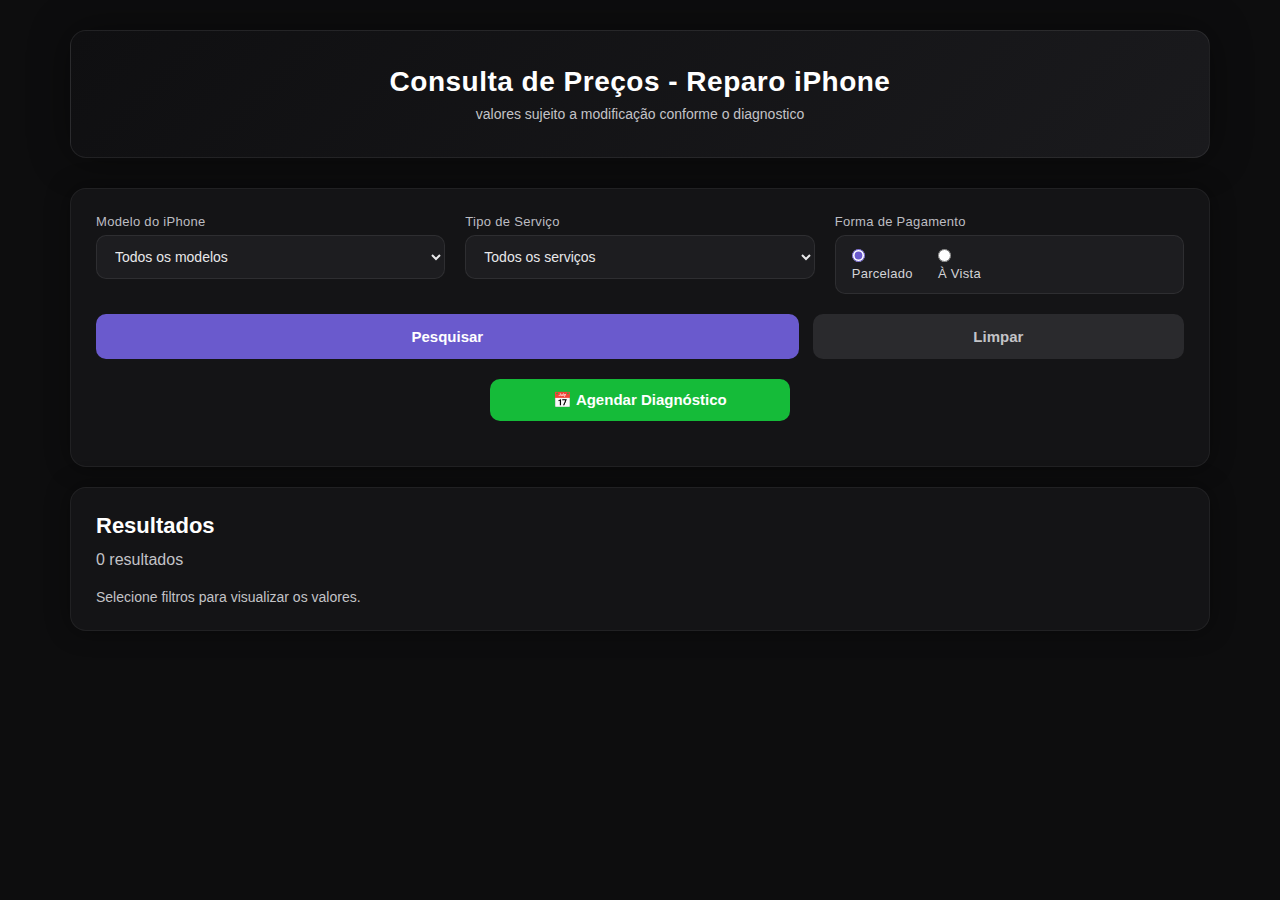
<file: data_site/site_version_1.4/index.html>
<!DOCTYPE html>
<html lang="pt-br">
<head>
    <meta charset="UTF-8">
    <meta name="viewport" content="width=device-width, initial-scale=1.0">
        <link rel="shortcut icon" href="favicon.ico" type="image/x-icon">
    <title>IFIX - Consultor de Preços</title>
    <style>
        * {
            margin: 0;
            padding: 0;
            box-sizing: border-box;
            font-family: "SF Pro Display", Arial, sans-serif;
        }
        
        body {
            background: #0d0d0e;
            color: #e5e5e7;
            padding: 30px;
            max-width: 1200px;
            margin: 0 auto;
        }

        header {
            background: linear-gradient(135deg, #0f0f11, #1a1a1d);
            padding: 35px;
            border-radius: 16px;
            margin-bottom: 30px;
            text-align: center;
            box-shadow: 0 0 40px rgba(0,0,0,0.4);
            border: 1px solid rgba(255,255,255,0.08);
        }

        h1 {
            font-size: 28px;
            font-weight: 600;
            letter-spacing: 0.5px;
            color: #ffffff;
        }

        p {
            margin-top: 8px;
            color: #c3c3c7;
            font-size: 14px;
        }

        .search-box {
            background: #141416;
            padding: 25px;
            border-radius: 16px;
            margin-bottom: 20px;
            box-shadow: 0 0 25px rgba(0,0,0,0.4);
            border: 1px solid rgba(255,255,255,0.06);
        }

        .filters {
            display: flex;
            gap: 20px;
            flex-wrap: wrap;
            margin-bottom: 20px;
        }

        label {
            display: block;
            margin-bottom: 6px;
            color: #bdbdc2;
            font-size: 13px;
            letter-spacing: 0.3px;
        }

        select {
            width: 100%;
            padding: 12px 14px;
            background: #1d1d20;
            border-radius: 10px;
            border: 1px solid rgba(255,255,255,0.08);
            color: #e8e8ea;
            font-size: 14px;
        }

        select:focus {
            outline: none;
            border-color: #6a5acd;
        }

        .payment-options {
            background: #1d1d20;
            border: 1px solid rgba(255,255,255,0.08);
            padding: 12px 16px;
            border-radius: 10px;
            display: flex;
            gap: 25px;
        }

        .payment-option label {
            margin: 0;
            color: #d3d3d7;
        }

        input[type="radio"] {
            accent-color: #6a5acd;
        }

        .buttons {
            display: flex;
            gap: 14px;
        }

        button {
            padding: 14px 20px;
            border: none;
            border-radius: 10px;
            cursor: pointer;
            font-weight: 600;
            font-size: 15px;
            transition: 0.2s ease;
        }

        .search-btn {
            background: #6a5acd;
            color: white;
            flex: 2;
        }

        .search-btn:hover {
            background: #7c6df0;
        }

        .reset-btn {
            background: #2a2a2d;
            color: #c3c3c7;
            flex: 1;
        }

        .reset-btn:hover {
            background: #343437;
        }

        .results {
            background: #141416;
            padding: 25px;
            border-radius: 16px;
            box-shadow: 0 0 25px rgba(0,0,0,0.4);
            border: 1px solid rgba(255,255,255,0.06);
        }

        h2 {
            margin-bottom: 12px;
            color: #ffffff;
            font-size: 22px;
        }

        #resultsCount {
            margin-bottom: 20px;
            color: #c3c3c7;
        }

        .price-card {
            background: #1a1a1d;
            padding: 18px;
            margin-bottom: 12px;
            border-radius: 10px;
            border-left: 4px solid #6a5acd;
            box-shadow: 0 0 12px rgba(0,0,0,0.25);
        }

        .model {
            font-size: 18px;
            font-weight: 600;
            margin-bottom: 5px;
            color: #ffffff;
        }

        .service {
            color: #b7b7fb;
            font-weight: 600;
            margin-bottom: 8px;
        }

        .price {
            font-size: 20px;
            font-weight: 700;
            color: #ffffff;
        }

        table {
            width: 100%;
            border-collapse: collapse;
            margin-top: 20px;
            background: #1a1a1d;
            border-radius: 12px;
            overflow: hidden;
        }

        th {
            background: #6a5acd;
            color: white;
            padding: 12px;
            font-size: 14px;
        }

        td {
            padding: 12px;
            text-align: center;
            border-bottom: 1px solid rgba(255,255,255,0.06);
            color: #d7d7db;
        }

        tr:nth-child(even) {
            background: #161618;
        }

        @media (max-width: 768px) {
            .filters {
                flex-direction: column;
            }
        }
        
        .loading {
            opacity: 0.7;
            pointer-events: none;
        }
        
        .not-available {
            color: #ff6b6b;
            font-weight: bold;
        }
    </style>
</head>
<body>
    <header>
        <h1>Consulta de Preços - Reparo iPhone</h1>
        <p>valores sujeito a modificação conforme o diagnostico</p>
    </header>

    <div class="search-box">
        <div class="filters">
            <div style="flex: 1">
                <label>Modelo do iPhone</label>
                <select id="model">
                    <option value="">Todos os modelos</option>
                </select>
            </div>

            <div style="flex: 1">
                <label>Tipo de Serviço</label>
                <select id="service">
                    <option value="">Todos os serviços</option>
                </select>
            </div>

            <div style="flex: 1">
                <label>Forma de Pagamento</label>
                <div class="payment-options">
                    <div class="payment-option">
                        <input type="radio" id="parcelado" name="payment" value="PARCELADO" checked>
                        <label for="parcelado">Parcelado</label>
                    </div>
                    <div class="payment-option">
                        <input type="radio" id="avista" name="payment" value="A VISTA">
                        <label for="avista">À Vista</label>
                    </div>
                </div>
            </div>
        </div>

        <div class="buttons">
            <button class="search-btn" id="searchBtn">Pesquisar</button>
            <button class="reset-btn" id="resetBtn">Limpar</button>
        </div>
    </div>

    <div class="results">
        <h2>Resultados</h2>
        <div id="resultsCount">0 resultados</div>
        <div id="resultsContainer">
            <p>Selecione filtros para visualizar os valores.</p>
        </div>

        <div id="tableContainer" style="display: none;">
            <table id="priceTable">
                <thead>
                    <tr>
                        <th>Modelo</th>
                        <th>Tela (Parcelado)</th>
                        <th>Tela (À Vista)</th>
                        <th>Bateria (Parcelado)</th>
                        <th>Bateria (À Vista)</th>
                        <th>Vidro Traseiro (Parcelado)</th>
                        <th>Vidro Traseiro (À Vista)</th>
                        <th>Face ID (Parcelado)</th>
                        <th>Face ID (À Vista)</th>
                        <th>Conector (Parcelado)</th>
                        <th>Conector (À Vista)</th>
                    </tr>
                </thead>
                <tbody id="tableBody"></tbody>
            </table>
        </div>
    </div>

    <script src="data_bank.js"></script>
    <script src="app.js"></script>
</body>
</html>
</file>
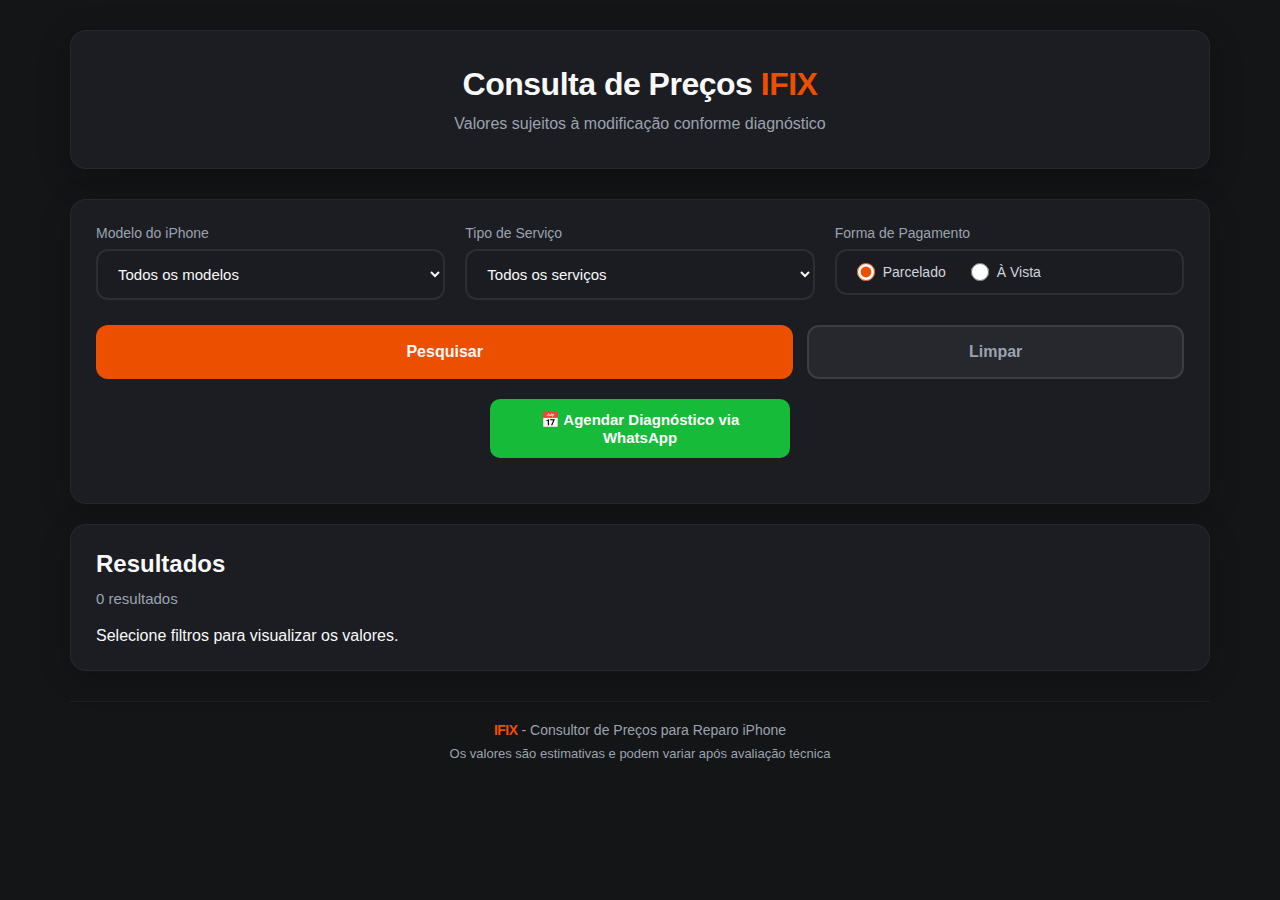
<file: data_site/site_version_1.5/index.html>
<!DOCTYPE html>
<html lang="pt-br">
<head>
    <meta charset="UTF-8">
    <meta name="viewport" content="width=device-width, initial-scale=1.0">
    <link rel="shortcut icon" href="favicon.ico" type="image/x-icon">
    <title>IFIX - Consultor de Preços</title>
    <style>
        @font-face {
            font-family: 'Lufga';
            src: url('https://fonts.cdnfonts.com/s/96879/LufgaRegular.woff') format('woff');
            font-weight: 400;
            font-style: normal;
        }
        
        @font-face {
            font-family: 'Lufga';
            src: url('https://fonts.cdnfonts.com/s/96879/LufgaMedium.woff') format('woff');
            font-weight: 500;
            font-style: normal;
        }
        
        @font-face {
            font-family: 'Lufga';
            src: url('https://fonts.cdnfonts.com/s/96879/LufgaSemiBold.woff') format('woff');
            font-weight: 600;
            font-style: normal;
        }
        
        :root {
            --color-dark-900: #141517;
            --color-dark-800: #1B1D22;
            --color-light-100: #F9F9F9;
            --color-accent-green: #B7F272;
            --color-accent-orange: #ED4F01;
            --color-gray-300: #D1D5DB;
            --color-gray-400: #9CA3AF;
        }
        
        * {
            margin: 0;
            padding: 0;
            box-sizing: border-box;
            font-family: "Lufga", -apple-system, BlinkMacSystemFont, 'Segoe UI', Roboto, Helvetica, Arial, sans-serif;
        }
        
        body {
            background: var(--color-dark-900);
            color: var(--color-light-100);
            padding: 30px;
            max-width: 1200px;
            margin: 0 auto;
            min-height: 100vh;
        }

        header {
            background: var(--color-dark-800);
            padding: 35px;
            border-radius: 16px;
            margin-bottom: 30px;
            text-align: center;
            box-shadow: 0 8px 32px rgba(0, 0, 0, 0.3);
            border: 1px solid rgba(255, 255, 255, 0.05);
        }

        h1 {
            font-size: 32px;
            font-weight: 600;
            letter-spacing: -0.5px;
            color: var(--color-light-100);
            margin-bottom: 8px;
        }

        .highlight-orange {
            color: var(--color-accent-orange);
        }

        .header-subtitle {
            margin-top: 12px;
            color: var(--color-gray-400);
            font-size: 16px;
            font-weight: 400;
        }

        .search-box {
            background: var(--color-dark-800);
            padding: 25px;
            border-radius: 16px;
            margin-bottom: 20px;
            box-shadow: 0 8px 32px rgba(0, 0, 0, 0.2);
            border: 1px solid rgba(255, 255, 255, 0.05);
        }

        .filters {
            display: flex;
            gap: 20px;
            flex-wrap: wrap;
            margin-bottom: 25px;
        }

        label {
            display: block;
            margin-bottom: 8px;
            color: var(--color-gray-400);
            font-size: 14px;
            font-weight: 500;
        }

        select {
            width: 100%;
            padding: 14px 16px;
            background: rgba(27, 29, 34, 0.8);
            border-radius: 12px;
            border: 2px solid rgba(255, 255, 255, 0.08);
            color: var(--color-light-100);
            font-size: 15px;
            font-weight: 400;
            transition: all 0.2s ease;
        }

        select:focus {
            outline: none;
            border-color: var(--color-accent-orange);
            box-shadow: 0 0 0 3px rgba(237, 79, 1, 0.1);
        }

        .payment-options {
            background: rgba(27, 29, 34, 0.8);
            border: 2px solid rgba(255, 255, 255, 0.08);
            padding: 12px 20px;
            border-radius: 12px;
            display: flex;
            gap: 25px;
        }

        .payment-option {
            display: flex;
            align-items: center;
            gap: 8px;
        }

        .payment-option label {
            margin: 0;
            color: var(--color-gray-300);
            font-weight: 400;
            cursor: pointer;
        }

        input[type="radio"] {
            accent-color: var(--color-accent-orange);
            width: 18px;
            height: 18px;
            cursor: pointer;
        }

        .buttons {
            display: flex;
            gap: 14px;
        }

        button {
            padding: 16px 24px;
            border: none;
            border-radius: 12px;
            cursor: pointer;
            font-weight: 600;
            font-size: 16px;
            transition: all 0.2s ease;
            font-family: "Lufga", sans-serif;
        }

        .search-btn {
            background: var(--color-accent-orange);
            color: var(--color-light-100);
            flex: 2;
        }

        .search-btn:hover {
            background: linear-gradient(135deg, var(--color-accent-orange), #FF6B35);
            transform: translateY(-2px);
            box-shadow: 0 4px 20px rgba(237, 79, 1, 0.3);
        }

        .reset-btn {
            background: rgba(255, 255, 255, 0.05);
            color: var(--color-gray-400);
            border: 2px solid rgba(255, 255, 255, 0.1);
            flex: 1;
        }

        .reset-btn:hover {
            background: rgba(255, 255, 255, 0.1);
            color: var(--color-light-100);
            border-color: var(--color-accent-orange);
        }

        .results {
            background: var(--color-dark-800);
            padding: 25px;
            border-radius: 16px;
            box-shadow: 0 8px 32px rgba(0, 0, 0, 0.2);
            border: 1px solid rgba(255, 255, 255, 0.05);
        }

        h2 {
            margin-bottom: 12px;
            color: var(--color-light-100);
            font-size: 24px;
            font-weight: 600;
        }

        #resultsCount {
            margin-bottom: 20px;
            color: var(--color-gray-400);
            font-size: 15px;
        }

        .price-card {
            background: rgba(27, 29, 34, 0.8);
            padding: 20px;
            margin-bottom: 16px;
            border-radius: 12px;
            border-left: 4px solid var(--color-accent-orange);
            box-shadow: 0 4px 16px rgba(0, 0, 0, 0.2);
            transition: transform 0.2s ease;
        }

        .price-card:hover {
            transform: translateY(-2px);
            box-shadow: 0 6px 20px rgba(237, 79, 1, 0.15);
        }

        .model {
            font-size: 18px;
            font-weight: 600;
            margin-bottom: 8px;
            color: var(--color-light-100);
        }

        .service {
            color: var(--color-accent-green);
            font-weight: 500;
            margin-bottom: 12px;
            font-size: 15px;
        }

        .price {
            font-size: 22px;
            font-weight: 600;
            color: var(--color-light-100);
        }

        table {
            width: 100%;
            border-collapse: collapse;
            margin-top: 20px;
            background: rgba(27, 29, 34, 0.8);
            border-radius: 12px;
            overflow: hidden;
            border: 1px solid rgba(255, 255, 255, 0.05);
        }

        th {
            background: var(--color-accent-orange);
            color: var(--color-light-100);
            padding: 16px;
            font-size: 14px;
            font-weight: 600;
            text-align: center;
        }

        td {
            padding: 16px;
            text-align: center;
            border-bottom: 1px solid rgba(255, 255, 255, 0.05);
            color: var(--color-gray-300);
            font-weight: 400;
        }

        tr:nth-child(even) {
            background: rgba(255, 255, 255, 0.02);
        }

        tr:hover {
            background: rgba(237, 79, 1, 0.05);
        }

        @media (max-width: 768px) {
            body {
                padding: 15px;
            }
            
            .filters {
                flex-direction: column;
            }
            
            .payment-options {
                flex-direction: column;
                gap: 12px;
            }
            
            .buttons {
                flex-direction: column;
            }
            
            table {
                display: block;
                overflow-x: auto;
                white-space: nowrap;
            }
        }
        
        .loading {
            opacity: 0.7;
            pointer-events: none;
        }
        
        .not-available {
            color: #FF6B6B;
            font-weight: 500;
        }
        
        .available {
            color: var(--color-accent-green);
            font-weight: 500;
        }
        
        .footer-note {
            text-align: center;
            margin-top: 30px;
            color: var(--color-gray-400);
            font-size: 14px;
            padding: 20px;
            border-top: 1px solid rgba(255, 255, 255, 0.05);
        }
        
        .logo {
            font-weight: 600;
            color: var(--color-accent-orange);
            letter-spacing: -0.5px;
        }
    </style>
</head>
<body>
    <header>
        <h1>Consulta de Preços <span class="highlight-orange">IFIX</span></h1>
        <p class="header-subtitle">Valores sujeitos à modificação conforme diagnóstico</p>
    </header>

    <div class="search-box">
        <div class="filters">
            <div style="flex: 1">
                <label>Modelo do iPhone</label>
                <select id="model">
                    <option value="">Todos os modelos</option>
                </select>
            </div>

            <div style="flex: 1">
                <label>Tipo de Serviço</label>
                <select id="service">
                    <option value="">Todos os serviços</option>
                </select>
            </div>

            <div style="flex: 1">
                <label>Forma de Pagamento</label>
                <div class="payment-options">
                    <div class="payment-option">
                        <input type="radio" id="parcelado" name="payment" value="PARCELADO" checked>
                        <label for="parcelado">Parcelado</label>
                    </div>
                    <div class="payment-option">
                        <input type="radio" id="avista" name="payment" value="A VISTA">
                        <label for="avista">À Vista</label>
                    </div>
                </div>
            </div>
        </div>

        <div class="buttons">
            <button class="search-btn" id="searchBtn">Pesquisar</button>
            <button class="reset-btn" id="resetBtn">Limpar</button>
        </div>
    </div>

    <div class="results">
        <h2>Resultados</h2>
        <div id="resultsCount">0 resultados</div>
        <div id="resultsContainer">
            <p>Selecione filtros para visualizar os valores.</p>
        </div>

        <div id="tableContainer" style="display: none;">
            <table id="priceTable">
                <thead>
                    <tr>
                        <th>Modelo</th>
                        <th>Tela (Parcelado)</th>
                        <th>Tela (À Vista)</th>
                        <th>Bateria (Parcelado)</th>
                        <th>Bateria (À Vista)</th>
                        <th>Vidro Traseiro (Parcelado)</th>
                        <th>Vidro Traseiro (À Vista)</th>
                        <th>Face ID (Parcelado)</th>
                        <th>Face ID (À Vista)</th>
                        <th>Conector (Parcelado)</th>
                        <th>Conector (À Vista)</th>
                    </tr>
                </thead>
                <tbody id="tableBody"></tbody>
            </table>
        </div>
    </div>
    
    <div class="footer-note">
        <p><span class="logo">IFIX</span> - Consultor de Preços para Reparo iPhone</p>
        <p style="margin-top: 8px; font-size: 13px;">Os valores são estimativas e podem variar após avaliação técnica</p>
    </div>

    <!-- Na seção de scripts, no final do body -->
    <script src="data_bank.js"></script>
    <script src="whatsapp-module.js"></script>
    <script src="app.js"></script>
</body>
</html>
</file>
